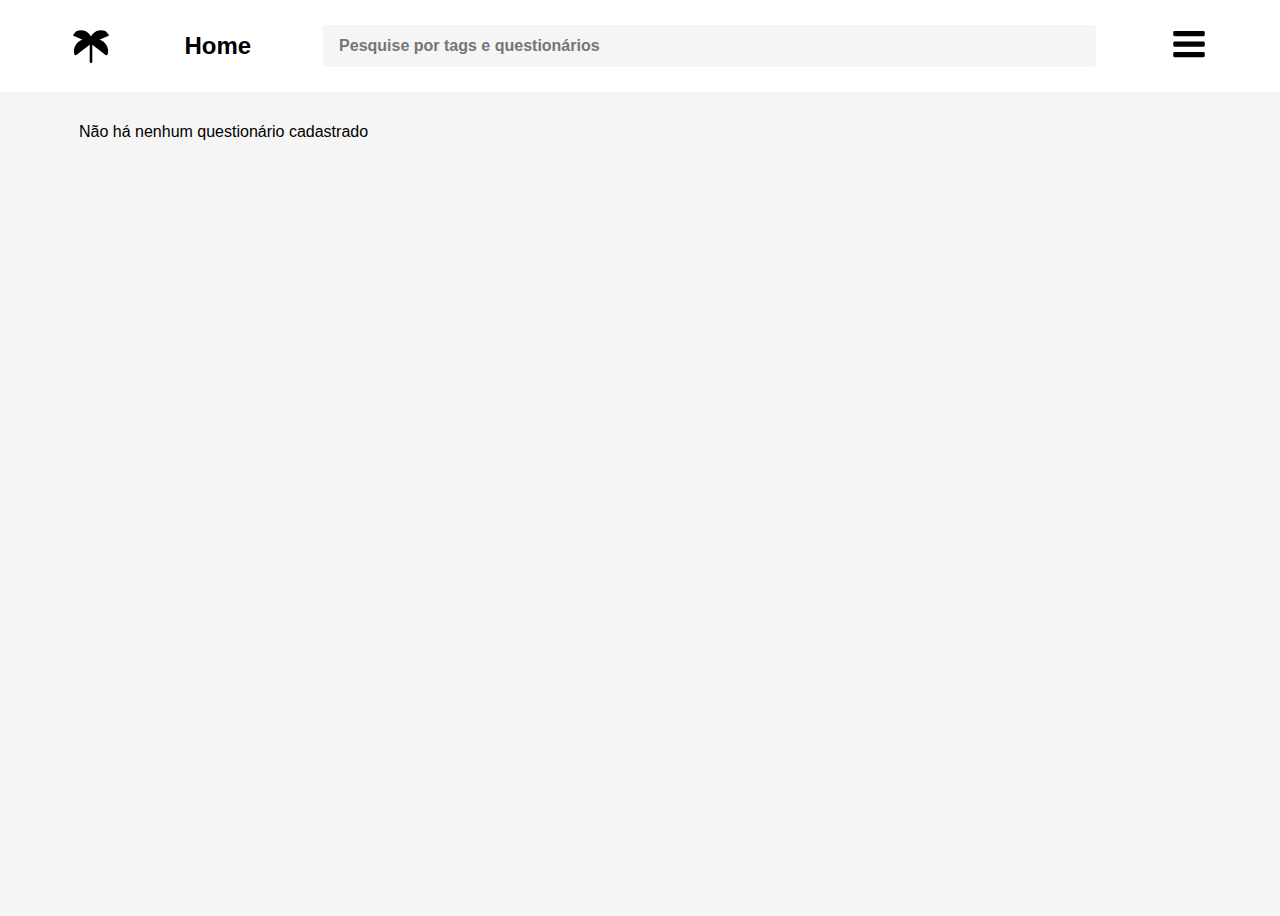
<file: index.html>
<!DOCTYPE html>
<html lang="en">
<head>
    <meta charset="UTF-8">
    <meta http-equiv="X-UA-Compatible" content="IE=edge">
    <meta name="viewport" content="width=device-width, initial-scale=1.0">
    <title>TreeQuests</title>

    <link rel="shortcut icon" href="./assets/svg/treeQuests-logo.svg" type="image/x-icon">

    <link rel="stylesheet" href="./assets/index/css/index.css">
    <link rel="stylesheet" href="./assets/export-questionary/insert-on-list/container.css">
    <link rel="stylesheet" href="./assets/export-questionary/create-export/messages/messages.css">
    <link rel="stylesheet" href="./assets/import-questionary/components/messages/messages.css">
    <link rel="stylesheet" href="./assets/import-questionary/import-questionary.css">
    <link rel="stylesheet" href="./assets/global-styles/media-queries.css">

    <script src="./assets/index/js/put-questionarys.js" type="module"></script>
    <script src="./assets/openQuestionary/js/open-questionary.js"></script>
    <script src="./assets/export-questionary/main.js" type="module"></script>
    <script src="./assets/index/js/utils.js" type="module" defer></script>
    <script src="./assets/import-questionary/components/main.js" type="module" defer></script>
    <script src="./assets/index/js/clear-history.js" defer></script>
    <script src="./assets/index/js/without-questionaries.js" defer></script>
    <script src="./assets/index/js/list-menu.js" defer></script>
    <script src="./assets/index/js/search/search.js" type="module" defer></script>
    <script src="./assets/index/js/search/open-close.js" defer></script>
    
</head>
<body>
    <section id="main">
        <header>
            <nav>
                <img id="logo" src="./assets/svg/treeQuests-logo.svg" alt="Logo da TreeQuests">
                <h2>Home</h2>

                <div class="input-wrapper">
                    <img id="open-search-mobile" src="./assets/svg/magnifying-glass (1).svg" alt="Pesquisar">
                    <input type="search" id="input-search" placeholder="Pesquise por tags e questionários">
                    <img id="close-search-mobile" src="./assets/svg/x-black.svg" alt="Fechar pesquisa">
                </div>

                <div class="list-menu">
                    <img id="open-menu-list" src="./assets/svg/list-fill.svg">
                    <ul id="menu-list" class="hidden">
                        <li id="close-list"><img class="close-list" src="./assets/svg/x (1).svg" alt="Fechar lista"></li>
                        <li><a href="./assets/create-questionary/create.html">Criar</a></li>
                        <li><button onclick="closeMenu()" id="import-btn">Importar</button></li>
                        <li><button onclick="closeMenu()" id="export-btn">Exportar</button></li>
                        <li><button onclick="closeMenu()" id="btn-clear">Limpar dados</button></li>
                    </ul>
                </div>
            </nav>
        </header>

        <div class="import-container hidden">
            <div class="messages">
                <p class="import-success hidden">
                    Sua importação foi feita com sucesso!
                </p>
                <p class="import-failed hidden">
                    Algo deu errado com a sua importação.
                </p>
            </div>
            
            <div class="import-box">
                <div class="header-import">
                    <h2>Importar</h2>
                    <svg class="import-close" xmlns="http://www.w3.org/2000/svg" width="16" height="16" fill="currentColor" class="bi bi-x-lg" viewBox="0 0 16 16">
                        <path d="M2.146 2.854a.5.5 0 1 1 .708-.708L8 7.293l5.146-5.147a.5.5 0 0 1 .708.708L8.707 8l5.147 5.146a.5.5 0 0 1-.708.708L8 8.707l-5.146 5.147a.5.5 0 0 1-.708-.708L7.293 8 2.146 2.854Z"/>
                      </svg>
                </div>

                <div class="content-import">
                    <input type="file" id="upload-file">
                    <label for="upload-file" class="custom-file-upload">
                        Escolher arquivo
                    </label>
                    <textarea id="content" placeholder="Digite o prompt do questionário aqui"></textarea>
                    <button id="send-prompt">Criar</button>
                </div>
            </div>
        </div>

        <div class="export-container hidden">
            <div class="messages">
                <p class="export-success hidden">
                    Seu download foi feito com sucesso!
                </p>
                <p class="export-failed hidden">
                    Algo deu errado no seu download.
                </p>
            </div>

            <div class="export-box">
                <div class="header-export">
                    <h2>Exportar</h2>
                    <svg class="export-close" xmlns="http://www.w3.org/2000/svg" width="16" height="16" fill="currentColor" class="bi bi-x-lg" viewBox="0 0 16 16">
                        <path d="M2.146 2.854a.5.5 0 1 1 .708-.708L8 7.293l5.146-5.147a.5.5 0 0 1 .708.708L8.707 8l5.147 5.146a.5.5 0 0 1-.708.708L8 8.707l-5.146 5.147a.5.5 0 0 1-.708-.708L7.293 8 2.146 2.854Z"/>
                      </svg>
                </div>

                <div class="content-export">
                    <p class="without-questionaries">
                        Não há questionários registrados no momento.
                        <a href="./create.html">Criar</a>
                    </p>
                </div>
            </div>
        </div>

        <div class="questionaries-content">
            <div class="boxes-content">
                <p class="without-questionaries">Não há nenhum questionário cadastrado</p>
            </div>
        </div> 
        
    </section>
</body>
</html>
</file>
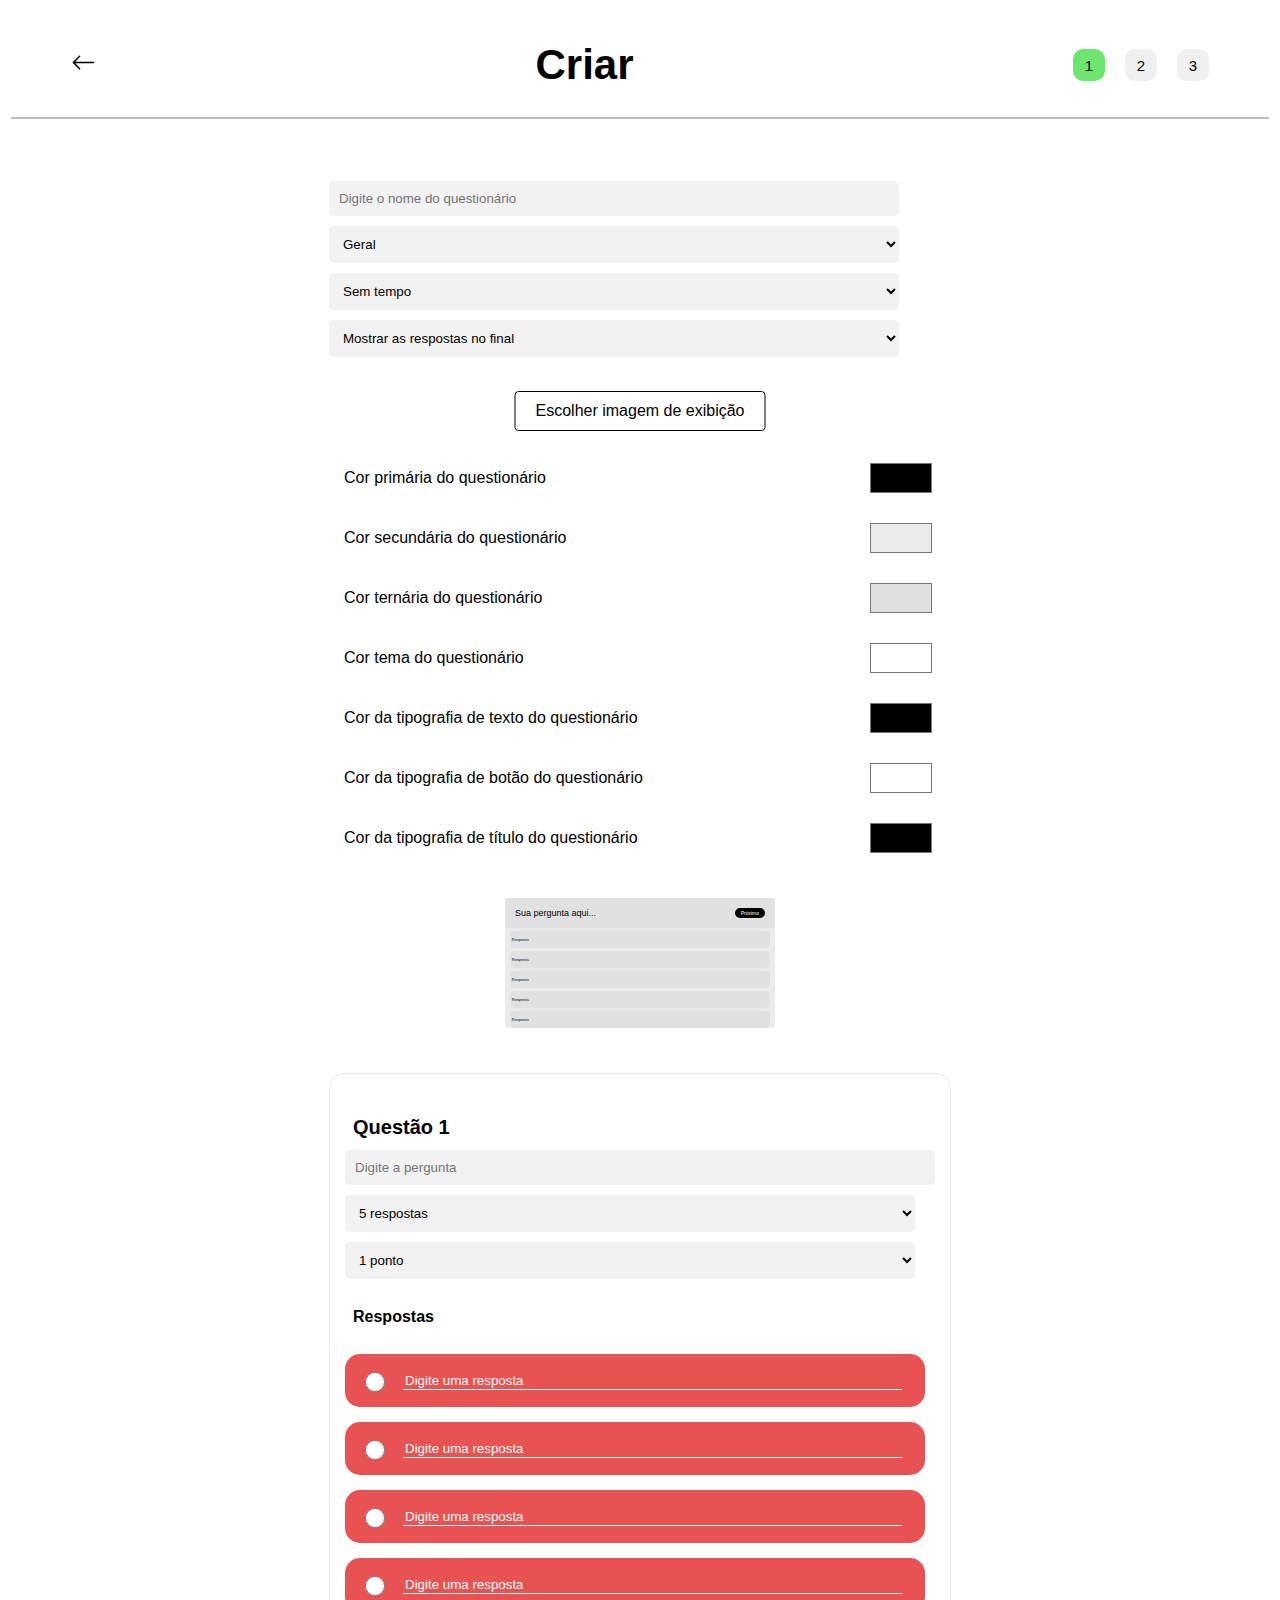
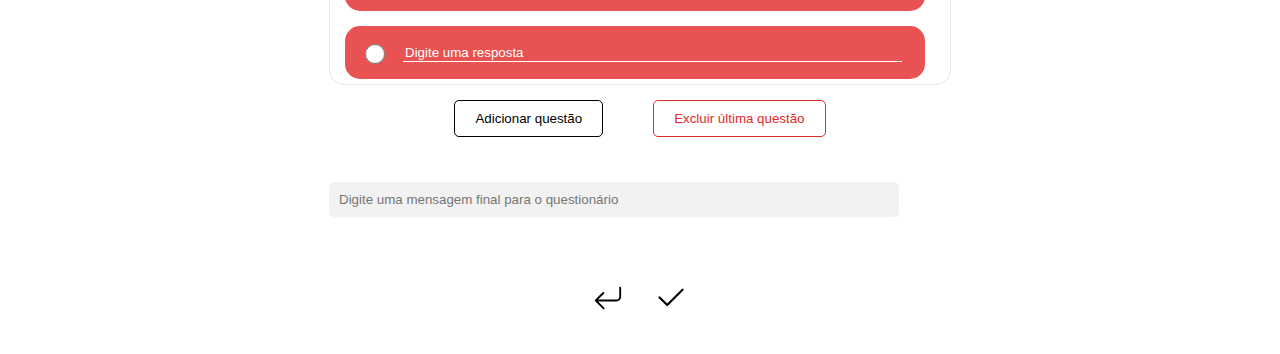
<file: assets/create-questionary/create.html>
<!DOCTYPE html>
<html lang="en">
<head>
    <meta charset="UTF-8">
    <meta name="viewport" content="width=device-width, initial-scale=1.0">

    <link rel="stylesheet" href="./css/create.css">
    <link rel="stylesheet" href="../global-styles/media-queries.css">

    <link rel="shortcut icon" href="../svg/treeQuests-logo.svg" type="image/x-icon">

    <script src="./js/capture-values.js" type="module"></script>
    <script src="./js/progress-bar.js"></script>
    <script src="./js/new-answer.js" type="module" defer></script>
    <script src="./js/remove-answer.js"></script>
    <script src="./js/input-answers.js" type="module" defer></script>
    <script src="./js/view-colors.js"></script>
    <script src="./js/update-message-bg-image.js" defer></script>
    
    <title>Criar</title>
</head>
<body>
    <section id="create-main">
        
        <div class="nav-bar">
            <a href="../../index.html"><svg xmlns="http://www.w3.org/2000/svg" width="16" height="16" fill="currentColor" class="bi bi-arrow-left" viewBox="0 0 16 16">
                <path fill-rule="evenodd" d="M15 8a.5.5 0 0 0-.5-.5H2.707l3.147-3.146a.5.5 0 1 0-.708-.708l-4 4a.5.5 0 0 0 0 .708l4 4a.5.5 0 0 0 .708-.708L2.707 8.5H14.5A.5.5 0 0 0 15 8z"/>
              </svg></a>
            <h1>Criar</h1>
            <div class="progress-bar">
                <div><p>1</p></div>
                <div class="state2"><p>2</p></div>
                <div class="state3"><p>3</p></div>
            </div>
        </div>
        <div id="identify-question">
            <input type="text" id="name-question" placeholder="Digite o nome do questionário">
            <select id="category-question">
                <option value="Geral">Geral</option>
                <option value="Animais">Animais</option>
                <option value="Jogos">Jogos</option>
                <option value="Filmes">Filmes</option>
                <option value="Séries">Séries</option>
                <option value="Geografia">Geografia</option>
                <option value="Matematica">Matemática</option>
            </select>
            <select id="time-question">
                <option value="0">Sem tempo</option>
                <option value="30">30 segundos</option>
                <option value="20">20 segundos</option>
                <option value="15">15 segundos</option>
                <option value="10">10 segundos</option>
            </select>
            <select id="view-question">
                <option value="show">Mostrar as respostas no final</option>
                <option value="hide">Não mostrar as respostas</option>
            </select>

            <div class="bg-imagem-box">
                <input type="file" id="bg-image-question">
                <label class="bg-image" for="bg-image-question">Escolher imagem de exibição</label>
            </div>

            <div class="box-p-color-question">
                <p>Cor primária do questionário</p>
                <input type="color" value="#000000" id="p-color-question" onchange="loadViewColors()">
            </div>
            <div class="box-s-color-question">
                <p>Cor secundária do questionário</p>
                <input type="color" value="#ecebeb" id="s-color-question" onchange="loadViewColors()">
            </div>
            <div class="box-t-color-question">
                <p>Cor ternária do questionário</p>
                <input type="color" value="#e2e1e1" id="t-color-question" onchange="loadViewColors()">
            </div>
            <div class="box-theme-question">
                <p>Cor tema do questionário</p>
                <input type="color" value="#ffffff" id="theme-question" onchange="loadViewColors()">
            </div>  
            <div class="box-letter-question">
                <p>Cor da tipografia de texto do questionário</p>
                <input type="color" value="#000000" id="letter-question" onchange="loadViewColors()">
            </div>
            <div class="box-letter-b-question">
                <p>Cor da tipografia de botão do questionário</p>
                <input type="color" value="#ffffff" id="b-letter-question" onchange="loadViewColors()">
            </div>
            <div class="box-letter-t-question">
                <p>Cor da tipografia de título do questionário</p>
                <input type="color" value="#000000" id="t-letter-question" onchange="loadViewColors()">
            </div>

            <div class="view-colors">
                <div class="view-colors-container">
                    <div class="question-view">
                        <p>Sua pergunta aqui...</p>
                        <button>Próximo</button>
                    </div>
                    <div class="answers-view">
                        <div class="answer-view">
                            <div></div>
                            <p>Resposta</p>
                        </div>
                        <div class="answer-view">
                            <div></div>
                            <p>Resposta</p>
                        </div>
                        <div class="answer-view">
                            <div></div>
                            <p>Resposta</p>
                        </div>
                        <div class="answer-view">
                            <div></div>
                            <p>Resposta</p>
                        </div>
                        <div class="answer-view">
                            <div></div>
                            <p>Resposta</p>
                        </div>
                    </div>
                </div>    
            </div>

            <div class="answer-content">
                <div class="answer-values-content" id="answerQuestion1">
                    <div class="reference-question">
                        <h1>Questão 1</h1>
                    </div>
                    <input type="text" id="text-question1" class="text-question" placeholder="Digite a pergunta">
                    <select onchange="refreshOptions(1)" id="type-question1" class="type-question">
                        <option value="vd">Verdadeiro ou falso</option>
                        <option value="3">2 respostas</option>
                        <option value="4">3 respostas</option>
                        <option value="5">4 respostas</option>
                        <option selected value="6">5 respostas</option>
                    </select>
                    <select id="pts-question1" class="pts-question">
                        <option value="1">1 ponto</option>
                        <option value="2">2 pontos</option>
                        <option value="3">3 pontos</option>
                        <option value="4">4 pontos</option>
                        <option value="5">5 pontos</option>
                    </select>  
                    <h1>Respostas</h1>
                    <div class="boxes-answers">
                        <div class="box-answer" id="box-answer1-1">
                            <input type="radio" value="1" name="answers-question1" onclick="correctAnswer(1, 1)" id="validation-answer1-1">
                            <input type="text" placeholder="Digite uma resposta" class="input-text1-1" id="answer1-1">
                        </div>
                        <div class="box-answer" id="box-answer2-1">
                            <input type="radio" value="2" name="answers-question1" onclick="correctAnswer(2, 1)" id="validation-answer2-1">
                            <input type="text" placeholder="Digite uma resposta" class="input-text2-1" id="answer2-1">
                        </div>
                        <div class="box-answer" id="box-answer3-1">
                            <input type="radio" value="3" name="answers-question1" onclick="correctAnswer(3, 1)" id="validation-answer3-1">
                            <input type="text" placeholder="Digite uma resposta" class="input-text3-1" id="answer3-1">
                        </div>
                        <div class="box-answer" id="box-answer4-1">
                            <input type="radio" value="4" name="answers-question1" onclick="correctAnswer(4, 1)" id="validation-answer4-1">
                            <input type="text" placeholder="Digite uma resposta" class="input-text4-1" id="answer4-1">
                        </div>
                        <div class="box-answer" id="box-answer5-1">
                            <input type="radio" value="5" name="answers-question1" onclick="correctAnswer(5, 1)" id="validation-answer5-1">
                            <input type="text" placeholder="Digite uma resposta" class="input-text5-1" id="answer5-1">
                        </div>
                    </div>
                </div>
                <div class="nav-answer">
                    <button onclick="newQuestion()">Adicionar questão</button>
                    <button onclick="window.openModal()">Excluir última questão</button>
                </div>
            </div>

            <input type="text" id="menssage-question" placeholder="Digite uma mensagem final para o questionário">
            <div class="errorMessage-box">
                <p class="errorMessage">Ocorreu um erro. Verifique se um dos campos não foi preenchido.</p>
            </div>

        </div>

        <div class="desc-questionary">
            <textarea id="desc-question" placeholder="Digite uma descrição ou instrução para o questionário"></textarea>
            <div class="errorMessage-box">
                <p class="errorMessage2">Ocorreu um erro. Verifique se um dos campos não foi preenchido.</p>
            </div>
                
            </div>
        </div>

        <div id="final-create">
            <img src="../svg/complete.svg" alt="Imagem de uma pessoa completando uma tarefa">
            <p><b>Sucesso!</b> Seu questionário foi arquivado, e estará disponível na página inicial</p>
        </div>

        <div class="options-bar">
            <svg id="back-btn" xmlns="http://www.w3.org/2000/svg" width="16" height="16" fill="currentColor" class="bi bi-arrow-return-left" viewBox="0 0 16 16">
                <path fill-rule="evenodd" d="M14.5 1.5a.5.5 0 0 1 .5.5v4.8a2.5 2.5 0 0 1-2.5 2.5H2.707l3.347 3.346a.5.5 0 0 1-.708.708l-4.2-4.2a.5.5 0 0 1 0-.708l4-4a.5.5 0 1 1 .708.708L2.707 8.3H12.5A1.5 1.5 0 0 0 14 6.8V2a.5.5 0 0 1 .5-.5z"/>
              </svg>
                <svg id="next-btn" xmlns="http://www.w3.org/2000/svg" width="16" height="16" fill="currentColor" class="bi bi-check2" viewBox="0 0 16 16">
                    <path d="M13.854 3.646a.5.5 0 0 1 0 .708l-7 7a.5.5 0 0 1-.708 0l-3.5-3.5a.5.5 0 1 1 .708-.708L6.5 10.293l6.646-6.647a.5.5 0 0 1 .708 0z"/>
                  </svg>
        </div>
    </section>
</body>
</html>
</file>
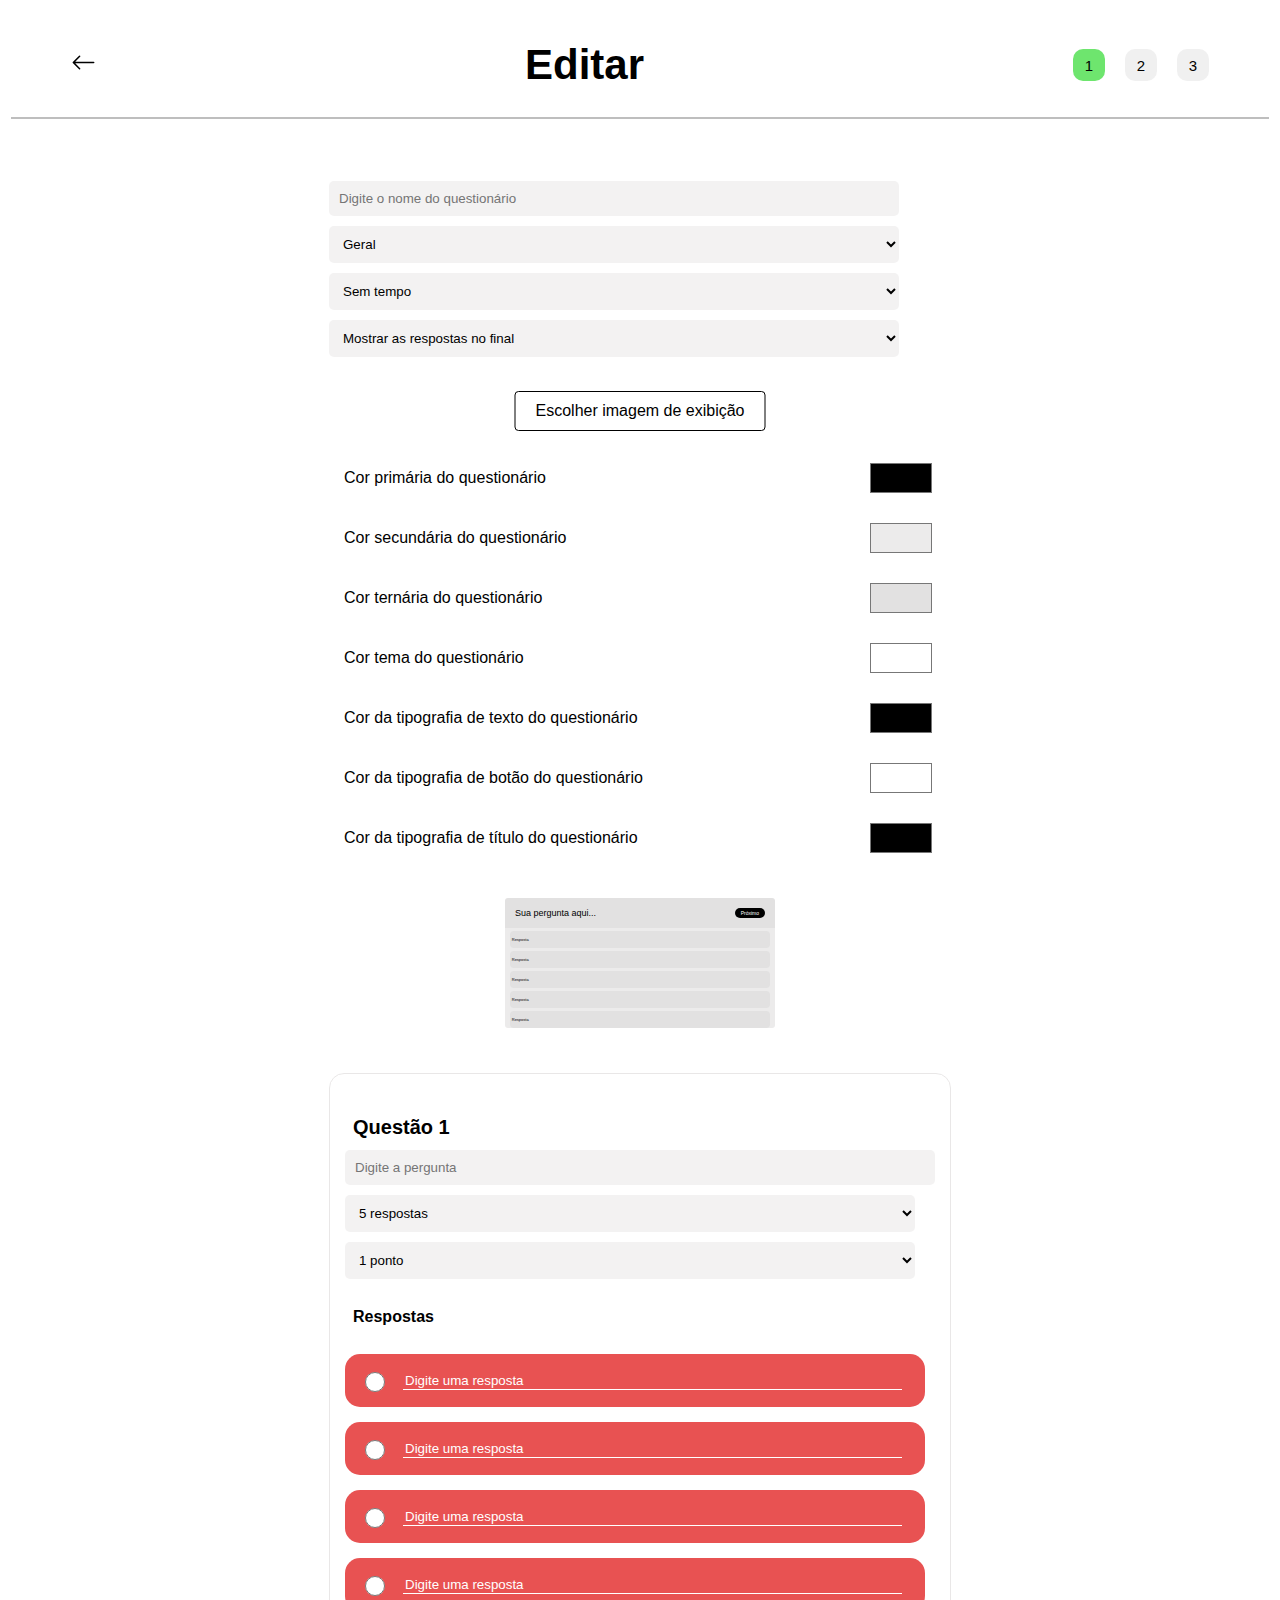
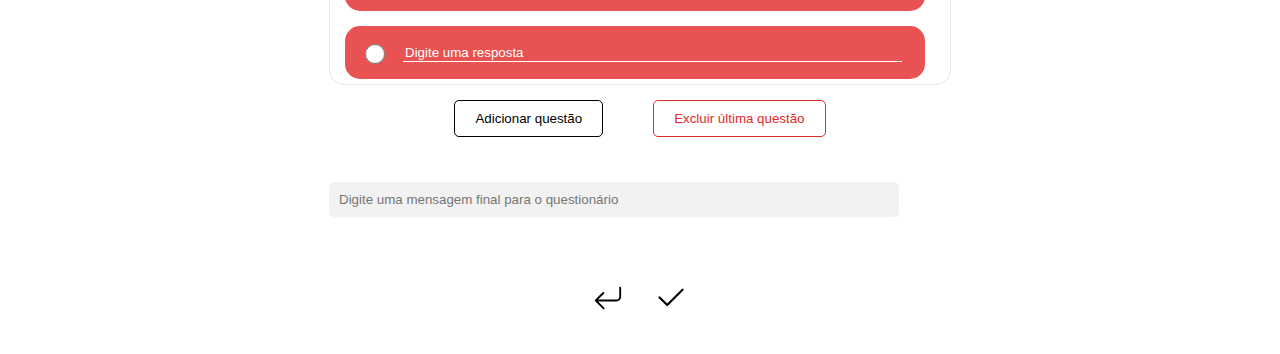
<file: assets/edit-questionary/edit.html>
<!DOCTYPE html>
<html lang="en">
<head>
    <meta charset="UTF-8">
    <meta name="viewport" content="width=device-width, initial-scale=1.0">

    <link rel="stylesheet" href="../create-questionary/css/create.css">
    <link rel="stylesheet" href="../global-styles/media-queries.css">

    <link rel="shortcut icon" href="../svg/treeQuests-logo.svg" type="image/x-icon">

    <script src="./js/auto-scriber.js" type="module" defer></script>

    <script src="../create-questionary/js/capture-values.js" type="module"></script>
    <script src="../create-questionary/js/progress-bar.js"></script>
    <script src="../create-questionary/js/remove-answer.js"></script>
    <script src="../create-questionary/js/view-colors.js"></script>
    <script src="../create-questionary/js/update-message-bg-image.js" defer></script>
    
    <title>Editar</title>
</head>
<body>
    <section id="create-main">
        
        <div class="nav-bar">
            <a href="../../index.html"><svg xmlns="http://www.w3.org/2000/svg" width="16" height="16" fill="currentColor" class="bi bi-arrow-left" viewBox="0 0 16 16">
                <path fill-rule="evenodd" d="M15 8a.5.5 0 0 0-.5-.5H2.707l3.147-3.146a.5.5 0 1 0-.708-.708l-4 4a.5.5 0 0 0 0 .708l4 4a.5.5 0 0 0 .708-.708L2.707 8.5H14.5A.5.5 0 0 0 15 8z"/>
              </svg></a>
            <h1>Editar</h1>
            <div class="progress-bar">
                <div><p>1</p></div>
                <div class="state2"><p>2</p></div>
                <div class="state3"><p>3</p></div>
            </div>
        </div>
        <div id="identify-question">
            <input type="text" id="name-question" placeholder="Digite o nome do questionário">
            <select id="category-question">
                <option value="Geral">Geral</option>
                <option value="Animais">Animais</option>
                <option value="Jogos">Jogos</option>
                <option value="Filmes">Filmes</option>
                <option value="Séries">Séries</option>
                <option value="Geografia">Geografia</option>
                <option value="Matematica">Matemática</option>
            </select>
            <select id="time-question">
                <option value="0">Sem tempo</option>
                <option value="30">30 segundos</option>
                <option value="20">20 segundos</option>
                <option value="15">15 segundos</option>
                <option value="10">10 segundos</option>
            </select>
            <select id="view-question">
                <option value="show">Mostrar as respostas no final</option>
                <option value="hide">Não mostrar as respostas</option>
            </select>

            <div class="bg-imagem-box">
                <input type="file" id="bg-image-question">
                <label class="bg-image" for="bg-image-question">Escolher imagem de exibição</label>
            </div>

            <div class="box-p-color-question">
                <p>Cor primária do questionário</p>
                <input type="color" value="#000000" id="p-color-question" onchange="loadViewColors()">
            </div>
            <div class="box-s-color-question">
                <p>Cor secundária do questionário</p>
                <input type="color" value="#ecebeb" id="s-color-question" onchange="loadViewColors()">
            </div>
            <div class="box-t-color-question">
                <p>Cor ternária do questionário</p>
                <input type="color" value="#e2e1e1" id="t-color-question" onchange="loadViewColors()">
            </div>
            <div class="box-theme-question">
                <p>Cor tema do questionário</p>
                <input type="color" value="#ffffff" id="theme-question" onchange="loadViewColors()">
            </div>  
            <div class="box-letter-question">
                <p>Cor da tipografia de texto do questionário</p>
                <input type="color" value="#000000" id="letter-question" onchange="loadViewColors()">
            </div>
            <div class="box-letter-b-question">
                <p>Cor da tipografia de botão do questionário</p>
                <input type="color" value="#ffffff" id="b-letter-question" onchange="loadViewColors()">
            </div>
            <div class="box-letter-t-question">
                <p>Cor da tipografia de título do questionário</p>
                <input type="color" value="#000000" id="t-letter-question" onchange="loadViewColors()">
            </div>

            <div class="view-colors">
                <div class="view-colors-container">
                    <div class="question-view">
                        <p>Sua pergunta aqui...</p>
                        <button>Próximo</button>
                    </div>
                    <div class="answers-view">
                        <div class="answer-view">
                            <div></div>
                            <p>Resposta</p>
                        </div>
                        <div class="answer-view">
                            <div></div>
                            <p>Resposta</p>
                        </div>
                        <div class="answer-view">
                            <div></div>
                            <p>Resposta</p>
                        </div>
                        <div class="answer-view">
                            <div></div>
                            <p>Resposta</p>
                        </div>
                        <div class="answer-view">
                            <div></div>
                            <p>Resposta</p>
                        </div>
                    </div>
                </div>    
            </div>

            <div class="answer-content">
                <div class="answer-values-content" id="answerQuestion1">
                    <div class="reference-question">
                        <h1>Questão 1</h1>
                    </div>
                    <input type="text" id="text-question1" class="text-question" placeholder="Digite a pergunta">
                    <select onchange="refreshOptions(1)" id="type-question1" class="type-question">
                        <option value="vd">Verdadeiro ou falso</option>
                        <option value="3">2 respostas</option>
                        <option value="4">3 respostas</option>
                        <option value="5">4 respostas</option>
                        <option selected value="6">5 respostas</option>
                    </select>
                    <select id="pts-question1" class="pts-question">
                        <option value="1">1 ponto</option>
                        <option value="2">2 pontos</option>
                        <option value="3">3 pontos</option>
                        <option value="4">4 pontos</option>
                        <option value="5">5 pontos</option>
                    </select>  
                    <h1>Respostas</h1>
                    <div class="boxes-answers">
                        <div class="box-answer" id="box-answer1-1">
                            <input type="radio" value="1" name="answers-question1" onclick="correctAnswer(1, 1)" id="validation-answer1-1">
                            <input type="text" placeholder="Digite uma resposta" class="input-text1-1" id="answer1-1">
                        </div>
                        <div class="box-answer" id="box-answer2-1">
                            <input type="radio" value="2" name="answers-question1" onclick="correctAnswer(2, 1)" id="validation-answer2-1">
                            <input type="text" placeholder="Digite uma resposta" class="input-text2-1" id="answer2-1">
                        </div>
                        <div class="box-answer" id="box-answer3-1">
                            <input type="radio" value="3" name="answers-question1" onclick="correctAnswer(3, 1)" id="validation-answer3-1">
                            <input type="text" placeholder="Digite uma resposta" class="input-text3-1" id="answer3-1">
                        </div>
                        <div class="box-answer" id="box-answer4-1">
                            <input type="radio" value="4" name="answers-question1" onclick="correctAnswer(4, 1)" id="validation-answer4-1">
                            <input type="text" placeholder="Digite uma resposta" class="input-text4-1" id="answer4-1">
                        </div>
                        <div class="box-answer" id="box-answer5-1">
                            <input type="radio" value="5" name="answers-question1" onclick="correctAnswer(5, 1)" id="validation-answer5-1">
                            <input type="text" placeholder="Digite uma resposta" class="input-text5-1" id="answer5-1">
                        </div>
                    </div>
                </div>
                <div class="nav-answer">
                    <button onclick="newQuestion()">Adicionar questão</button>
                    <button onclick="window.openModal()">Excluir última questão</button>
                </div>
            </div>

            <input type="text" id="menssage-question" placeholder="Digite uma mensagem final para o questionário">
            <div class="errorMessage-box">
                <p class="errorMessage">Ocorreu um erro. Verifique se um dos campos não foi preenchido.</p>
            </div>

        </div>

        <div class="desc-questionary">
            <textarea id="desc-question" placeholder="Digite uma descrição ou instrução para o questionário"></textarea>
            <div class="errorMessage-box">
                <p class="errorMessage2">Ocorreu um erro. Verifique se um dos campos não foi preenchido.</p>
            </div>
                
            </div>
        </div>

        <div id="final-create">
            <img src="../svg/complete.svg" alt="Imagem de uma pessoa completando uma tarefa">
            <p><b>Sucesso!</b> Seu questionário foi arquivado, e estará disponível na página inicial</p>
        </div>

        <div class="options-bar">
            <svg id="back-btn" xmlns="http://www.w3.org/2000/svg" width="16" height="16" fill="currentColor" class="bi bi-arrow-return-left" viewBox="0 0 16 16">
                <path fill-rule="evenodd" d="M14.5 1.5a.5.5 0 0 1 .5.5v4.8a2.5 2.5 0 0 1-2.5 2.5H2.707l3.347 3.346a.5.5 0 0 1-.708.708l-4.2-4.2a.5.5 0 0 1 0-.708l4-4a.5.5 0 1 1 .708.708L2.707 8.3H12.5A1.5 1.5 0 0 0 14 6.8V2a.5.5 0 0 1 .5-.5z"/>
              </svg>
                <svg id="next-btn" xmlns="http://www.w3.org/2000/svg" width="16" height="16" fill="currentColor" class="bi bi-check2" viewBox="0 0 16 16">
                    <path d="M13.854 3.646a.5.5 0 0 1 0 .708l-7 7a.5.5 0 0 1-.708 0l-3.5-3.5a.5.5 0 1 1 .708-.708L6.5 10.293l6.646-6.647a.5.5 0 0 1 .708 0z"/>
                  </svg>
        </div>
    </section>
</body>
</html>
</file>
<file: assets/index/css/index.css>
/* SETTINGS */

body,html{
    min-height: 100%;
    padding: 0;
    box-sizing: border-box;
    margin: 0;
    background-color: #F5F5F5;
}
#main{
    display: flex;
    flex-direction: column;
    font-family: Arial, Helvetica, sans-serif;
    min-height: 100%;
    background: #F5F5F5;
}

/* NAV-BAR */

header{
    width: 100%;
    background: #fff;

    display: flex;
    flex-direction: row;
    align-items: center;
    justify-content: center;
}
header nav{
    display: flex;
    align-items: center;
    width: 89%;
    max-width: 1220px;
    max-width: 1;
    gap: 72px;
    justify-content: space-between;
    padding: 12px;
}
header .input-wrapper{
    width: 100%;
    display: flex;
    align-items: center;
    justify-content: center;
    gap: 12px;
}
header .input-wrapper input[type="search"]{
    padding: 12px 16px;
    width: 100%;

    color: #202020;
    background: #F5F5F5;

    font-weight: 600;
    font-size: 16px;
    
    border: none;
    border-radius: 4px;
}
header nav .input-wrapper #open-search-mobile,
header nav .input-wrapper #close-search-mobile{
    display: none;
}
header img{
    height: 42px;
    width: 42px;
    border-radius: 50%;
    user-select: none;
    cursor: pointer;
}
header .list-menu{
    position: relative;
}
header .list-menu ul{
    background: #202020;
    border-radius: 8px;
    
    position: absolute;
    right: 0;
    top: -12px;
    transition: 150ms;

    display: flex;
    flex-direction: column;
    align-items: center ;

    list-style: none;
    z-index: 9999;
}
header .list-menu ul li{
    width: 100%;
    text-align: center;
    padding: 24px;
    border-radius: 8px;
    position: relative;
    left: -20px;
    cursor: pointer;
}
header .list-menu ul li a, 
header .list-menu ul li button{
    text-decoration: none;
    color: #F5F5F5;
    border: none;
    background: transparent;
    font-size: 16px;
    width: 100%;
    cursor: pointer;
}
header #btn-clear{
    color: rgb(230, 103, 103);
}
header .close-list{
    width: 32px;
    height: 32px;
}
header .list-menu ul li:hover{
    background: #2b2b2b;
    
}
.hidden{
    opacity: 0;
    pointer-events: none;
}

/* QUESTIONS-CONTENT */

.questionaries-content{
    display: flex;
    width: 90%;
    justify-content: center;
    transform: translateX(-50%);
    left: 50%;
    position: relative;
}
.boxes-content{
    width: 100%;
    max-width: 1220px;
    position: relative;
    padding: 15px;
    gap: 24px;

    display: grid;
    grid-template-columns: repeat(3, 1fr);
}
.box-question{
    background-color: #fff;
    width: 100%;
    margin-bottom: 24px;
    border-radius: 8px;
    overflow: hidden;
    transition: 200ms;

    cursor: pointer;
    /* border-top: 3px solid yellow; */
    position: relative;
}
.box-question:hover {
    transform: scale(1.05);
    background: #202020;
    color: #fff;
}
.box-question img{
    width: 100%;
    aspect-ratio: 16/9;
    object-fit: cover;

}
.box-question .content{
    padding: 24px;
}
.box-question .content .tags{
    display: flex;
    gap: 12px;
}
.box-question .content .tags span{
    font-size: 12px;
    font-family: Arial, Helvetica, sans-serif;
    line-height: 160%;
    display: inline-block;
    font-weight: 400;
    background-color: #202020;
    border-radius: 6px;
    padding: 8px 16px;
    color: #fff;
    transition: 200ms;
    height: 20px;
}
.box-question:hover .content .tags > span{
    background: #fff;
    color: #202020;
}
.box-question .primary-color{
    height: 36px;
    width: 36px;
    border-radius: 50%;
}
</file>
<file: assets/export-questionary/insert-on-list/container.css>
.hidden{
    opacity: 0;
    pointer-events: none;
}
.content-export{
    width: 100%;
    overflow: hidden;
}
.content-export .item-list{
    display: flex;
    list-style-type: none;
    gap: 8px;
    position: relative;
    margin-left: -40px;
    border-bottom: 2px solid #5f5f5f;
    align-items: center;
}
.content-export .item-list li{
    width: 100%;
    padding: 8px;
    overflow: hidden;
}
.content-export .item-list li:nth-child(1){
    font-weight: bold;
}
.content-export .item-list li button{
    background-color: transparent;
    border: 2px solid #5f5f5f;
    border-radius: 8px;
    color: #5f5f5f;;
    padding: 10px 20px;
    cursor: pointer;
    font-size: 14px;
}

.export-container{
    background-color: rgba(0, 0, 0, 0.315);

    transition: 200ms;
    overflow: hidden;

    position: absolute;
    z-index: 999;
    width: 100%;
    min-height: 100%;
    padding-bottom: 16px;

    display: flex;
    justify-content: center;
}
.export-box{
    margin: 48px 12px 0;
    background: whitesmoke;
    min-height: 256px;
    padding: 48px;
    border-radius: 12px;
    width: 660px;
}
.export-box .header-export{
    display: flex;
    justify-content: space-between;
    align-items: center;
}
.export-box .header-export svg.export-close{
    height: 24px;
    width: 24px;
    cursor: pointer;
}


.export-box .content-export{
    margin-top: 24px;

    display: flex;
    flex-direction: column;
    gap: 24px;
}
.export-box .content-export p{
    display: flex;
    flex-direction: column;
    align-items: center;
    line-height: 28px;
}
.export-box .content-export p a{
    color: #202020;
    font-weight: bold;
}

.export-box .content-export p.hide{
    display: none;
}
</file>
<file: assets/export-questionary/create-export/messages/messages.css>
.messages p{
    padding: 16px 48px;
    
    min-width: 460px;
    transition: 400ms;
    
    text-align: center;
    border-radius: 8px;
    font-size: 16px;
    color: white;

    position: fixed;
    z-index: 1;

    left: 50%;
    transform: translateX(-50%);

    height: 24px;
    top: 16px;
    box-shadow: 0 0 12px 0 rgba(0, 0, 0, 0.295);
    
}
.messages .export-success{
    background: rgb(103, 230, 103);
}
.messages .export-failed{
    background: rgb(230, 103, 103);
}
</file>
<file: assets/import-questionary/components/messages/messages.css>
.messages p{
    padding: 16px 48px;
    
    min-width: 460px;
    transition: 400ms;
    
    text-align: center;
    border-radius: 8px;
    font-size: 16px;
    color: white;

    position: fixed;
    z-index: 1;

    left: 50%;
    transform: translateX(-50%);

    height: 24px;
    top: 16px;
    box-shadow: 0 0 12px 0 rgba(0, 0, 0, 0.295);
    
}
.messages .import-success{
    background: rgb(103, 230, 103);
}
.messages .import-failed{
    background: rgb(230, 103, 103);
}
</file>
<file: assets/import-questionary/import-questionary.css>
.hidden{
    opacity: 0;
    pointer-events: none;
}
.import-container{
    background-color: rgba(0, 0, 0, 0.315);

    transition: 200ms;

    position: absolute;
    z-index: 999;
    width: 100%;
    min-height: 100%;
    padding-bottom: 16px;

    display: flex;
    justify-content: center;
}
.import-box{
    margin: 48px 12px 0;
    background: whitesmoke;
    min-height: 256px;
    padding: 48px 48px 58px;
    border-radius: 12px;
    width: 660px;
    max-height: 460px;
}
.import-box .header-import{
    display: flex;
    justify-content: space-between;
    align-items: center;
}
.import-box .header-import svg.import-close{
    height: 24px;
    width: 24px;
    cursor: pointer;
}

.content-import{
    display: flex;
    flex-direction: column;
    align-items: center;
    gap: 24px;
}
.content-import textarea{
    width: 100%;
    background: rgb(238, 237, 237);
    border: none;
    min-height: 240px;
    border-radius: 12px;
    padding: 16px;
    resize: none;
    font-family: Arial, Helvetica, sans-serif;
}
.content-import button{
    background: black;
    border: none;
    border-radius: 8px;
    padding: 12px 32px;
    color: white;
    font-size: 16px;
    cursor: pointer;
}

#upload-file {
    display: none; 
}

.custom-file-upload {
    display: inline-block;
    padding: 10px 20px;
    color: black;
    cursor: pointer;
    border: 1px solid black;
    border-radius: 4px;
    transition: background-color 0.3s;
}
</file>
<file: assets/global-styles/media-queries.css>
@media (max-width: 900px){
    .boxes-content{
        grid-template-columns: repeat(2, 1fr);

    }
}

@media (max-width: 680px){
    .create-questionaries-btns{
        display: flex;
        flex-direction: column;
        gap: 16px;
        margin-bottom: 16px;
    }
    .box-question{
        width: 100%;
    }
    .boxes-content{
        grid-template-columns: repeat(1, 1fr);

    }

    #identify-question{
        width: 360px;
    }
    .text-question, .type-question, .pts-question, #name-question, #category-question, 
    #time-question, #menssage-question, #view-question{
        width: 330px;
        margin: 0 auto;
    }
    .text-question, #name-question, #menssage-question{
        width: 310px;
    }
    .box-answer{
        width: 300px;
    }

    #desc-question{
        width: 90%;
    }
    .desc-questionary{
        width: 90%;
    }

    .content-export .item-list{
        flex-direction: column;
        text-align: center;
    }
    .nav-answer{
        gap: 12px;
    }

    header nav h2,
    header nav .input-wrapper input{
        display: none;
    }
    header nav .input-wrapper #open-search-mobile{
        display: block;
    }
    
}
</file>
<file: assets/create-questionary/css/create.css>
#create-main{
    display: flex;
    flex-direction: column;
    font-family: Arial, Helvetica, sans-serif;
    align-items: center;
    gap: 12px;
}

/* NAV-BAR */

.nav-bar{
    min-height: 100px;
    width: 90%;
    ;
    display: flex;
    align-items: center;
    justify-content: space-between;
    padding: 5px 60px 0 60px;
    border-bottom: 2px solid rgba(128, 128, 128, 0.514);
}
.nav-bar svg{
    width: 25px;
    height: 25px;
    cursor: pointer;
    color: black;
}

.nav-bar{
    font-size: 21px;
}

/* PROGRESS-BAR */

.progress-bar{
    display: flex;
    gap: 20px;
    width: 136px;
}
.progress-bar div{
    background: rgba(238, 238, 238, 0.863);
    width: 32px;
    height: 32px;
    position: relative;
    font-family: Arial, Helvetica, sans-serif;
    border-radius: 10px;
    font-size: 15px;
    display: flex;
    align-items: center;
    justify-content: center;
}
.progress-bar div:first-child{
    background-color: rgba(27, 214, 27, 0.637);
}

/*IDENTIFICATION QUESTION*/

#identify-question, .answer-values-content{
    display: flex;
    gap: 10px;
    flex-direction: column;
    margin-top: 30px;
}
.answer-values-content{
    border: 1px solid rgba(231, 229, 229, 0.925);
    padding: 0 15px;
    border-radius: 15px;
    transition: 500ms;
    position: relative;
}
.nav-answer svg{
    cursor: pointer;
}
.text-question, .type-question, .pts-question, #name-question, #category-question, 
#time-question, #menssage-question, #view-question{
    border: none;
    background-color: rgba(231, 229, 229, 0.5);
    padding: 10px;
    border-radius: 5px;
    width: 570px;
}
#text-question, #name-question, #menssage-question{
    margin-top: 20px;
    width: 550px;
}
#bg-image-question{
    display: none;
}
.bg-image {
    display: inline-block;
    padding: 10px 20px;
    color: black;
    cursor: pointer;
    border: 1px solid black;
    border-radius: 4px;
    margin: 24px 0 12px;

    position: relative;
    left: 50%;
    transform: translateX(-50%);
}
#identify-question h1:nth-child(5){
    font-size: 16px;
    padding: 8px;
}
#identify-question h1:nth-child(1){
    font-size: 20px;
    padding: 8px;
}
.box-answer{
    width: 550px;
    background-color: rgba(226, 41, 41, 0.808);
    padding: 15px;
    display: flex;
    align-items: center;
    gap: 15px;
    border-radius: 15px;
}
.box-answer input[type="text"]{
    background-color: transparent;
    width: 90%;
    border: none;
    color: white;
    border-bottom: 1px solid white;
    outline: none;
}
.box-answer input[type="text"]::placeholder{
    color: white;
}
.options-bar{
    display: flex;
    justify-content: space-between;
    gap: 30px;
    margin-top: 10px;
    align-items: center;
    margin-top: 30px;
    margin-bottom: 30px;
    bottom: 0;
}
.options-bar svg:first-child{
    width: 30px;
    height: 30px;
    cursor: pointer;
}
.options-bar svg:last-child{
    width: 35px;
    height: 35px;
    cursor: pointer;
}
.boxes-answers{
    position: relative;
    opacity: 1;
    height: 330px;
    display: flex;
    flex-direction: column;
    gap: 15px;
}
.box-letter-b-question, .box-letter-t-question, .box-p-color-question, .box-s-color-question, .box-t-color-question, .box-theme-question, .box-letter-question{
    display: flex;
    align-items: center;
    justify-content: space-between;
    padding: 0 15px;
}
.nav-answer{
    display: flex;
    justify-content: center;
    gap: 50px;
    align-items: center;
    margin: 15px 0;
}
.nav-answer button{
    border: 1px solid black;
    padding: 10px 20px;
    border-radius: 5px;
    cursor: pointer;
    background-color: transparent;
}
.nav-answer button:nth-child(2){
    border: 1px solid rgb(226, 41, 41);
    color: rgb(226, 41, 41);
}
#identify-question input[type="color"]{
    background-color: transparent;
    border: none;
    width: 70px;
    height: 40px;
    cursor: pointer;
}
.box-answer input[type="radio"]{
    width: 20px;
    height: 20px;
    cursor: pointer;
}
.reference-question{
    display: flex;
    align-items: center;
    position: relative;
    top: 20px;
    justify-content: space-between;
}
.reference-question svg{
    color: red;
    width: 24px;
    height: 24px;
    padding-right: 30px;
    cursor: pointer;
}

/* DESCRIPTION QUESTIONARY */

#desc-question{
    background: rgba(231, 229, 229, 0.5);
    width: 700px;
    height: 300px;
    margin-top: 30px;
    border-radius: 13px;
    border: none;
    padding: 15px;
    position: relative;
    outline: none;
    font-family: Arial, Helvetica, sans-serif;
    resize: none;
    display: none;
}
#desc-question::-webkit-scrollbar{
    background-color: transparent;
    width: 10px;
}

#desc-question::-webkit-scrollbar-thumb{
    background-color: rgb(121, 119, 119);
    width: 6px;
}

/* FINAL CREATE */

#final-create{
    display: none;
    flex-direction: column;
    align-items: center;
    padding: 30px 12px;
    text-align: center;
}
#final-create img{
    height: 250px;
    margin-bottom: 12px;
}

/*
ERRORS
*/
.errorMessage-box{
    display: flex;
    width: 100%;
    justify-content: center;
}
.errorMessage, .errorMessage2{
    color:rgb(226, 41, 41);
    display: none;
    position: relative;
    text-align: center;
}

.remove-box{
    display: flex;
    flex-direction: column;
    align-items: center;
    justify-content: center;
    gap: 20px;
    position: absolute;
    left: 50%;
    top: 40%;
    transform: translate(-50%);
}
.remove-box svg{
    height: 40px;
    width: 40px;
    color: rgb(226, 41, 41);
}
.remove-box p{
    text-align: center;
}
.remove-box button{
    color: rgb(226, 41, 41);
    border: none;
    background: transparent;
    cursor: pointer;
}

/* VIEW BOX */

.view-colors{
    display: flex;
    align-items: center;
    justify-content: center;
    width: 320px;
    background: var(--theme);
    position: relative;
    left: 50%;
    transform: translateX(-50%);
    margin-top: 20px;
}
.view-colors-container{
    width: 270px;
    overflow: hidden;
    border-radius: 3px;
    display: flex;
    flex-direction: column;
    margin: 5px 0;
}
.question-view{
    width: 100%;
    height: 30px;
    background-color: var(--tcolor);
    display: flex;
    justify-content: space-between;
    align-items: center;
}
.question-view p{
    font-size: 9px;
    margin-left: 10px;
    color: var(--tletter);
}
.question-view button{
    border-radius: 20px;
    height: 10px;
    border: none;
    color: var(--bletter);
    background: var(--pcolor);
    font-size: 5px;
    margin-right: 10px;
}
.answers-view{
    display: flex;
    flex-direction: column;
    align-items: center;
    background: var(--scolor);
}
.answer-view{
    border-radius: 4px;
    background: var(--tcolor);
    padding: 2px;
    font-size: 4px;
    margin-top: 3px;
    color: var(--letter);
    width: 95%;
}
</file>
